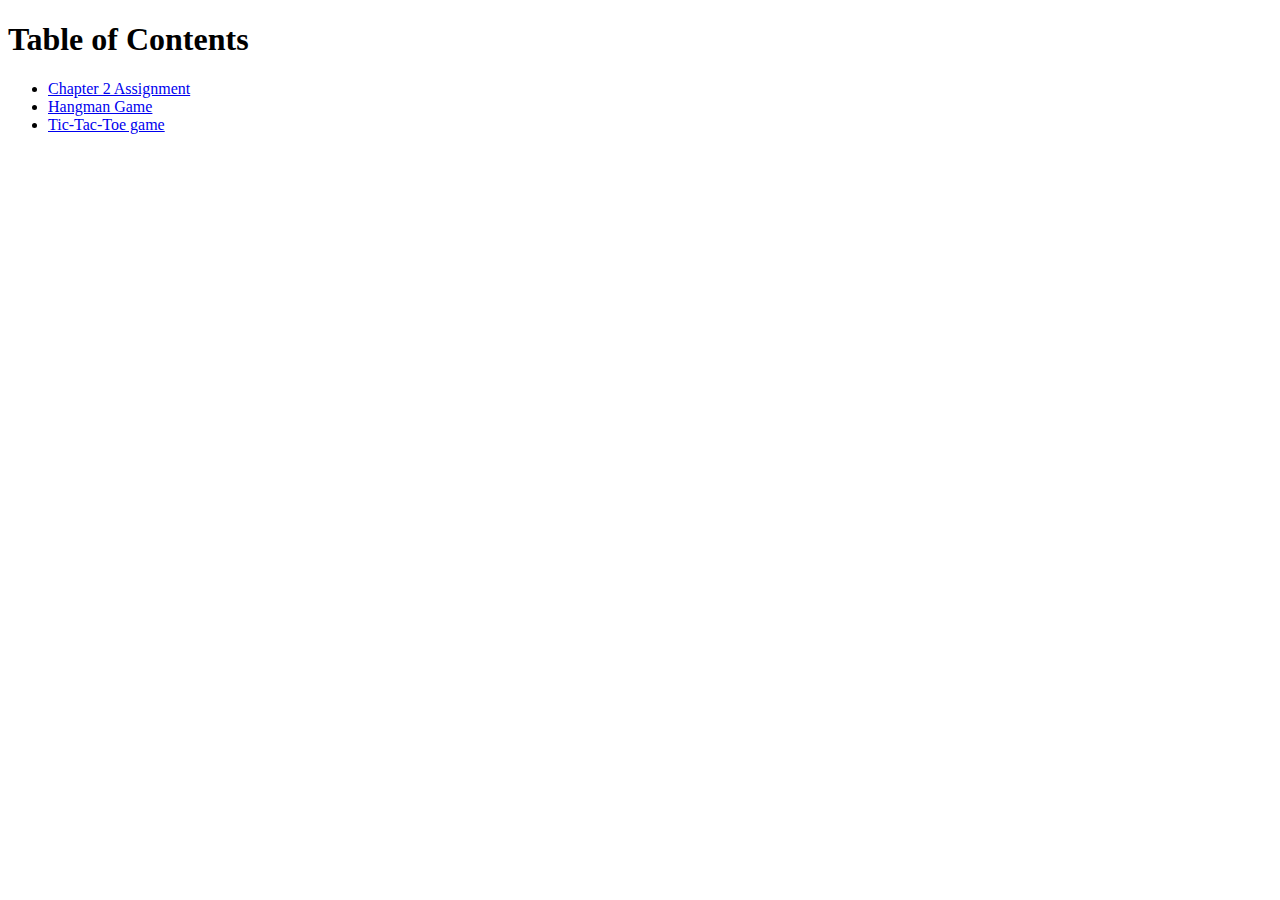
<file: index.html>
<!DOCTYPE html>
<html lang="en">
<head>
    <meta charset="UTF-8">
    <meta http-equiv="X-UA-Compatible" content="IE=edge">
    <meta name="viewport" content="width=device-width, initial-scale=1.0">
    <title>Client Side Scripting Assignments</title>
</head>
<body>
    <h1>Table of Contents</h1>
    <ul>
        <li><a href="Chapter2/index.html">Chapter 2 Assignment</a></li>
        <li><a href="Hangman/index.html">Hangman Game</a></li>
        <li><a href="Tic-Tac-Toe/index.html">Tic-Tac-Toe game</a></li>
    </ul>
<script src="script.js"></script>
</body>
</html>
</file>
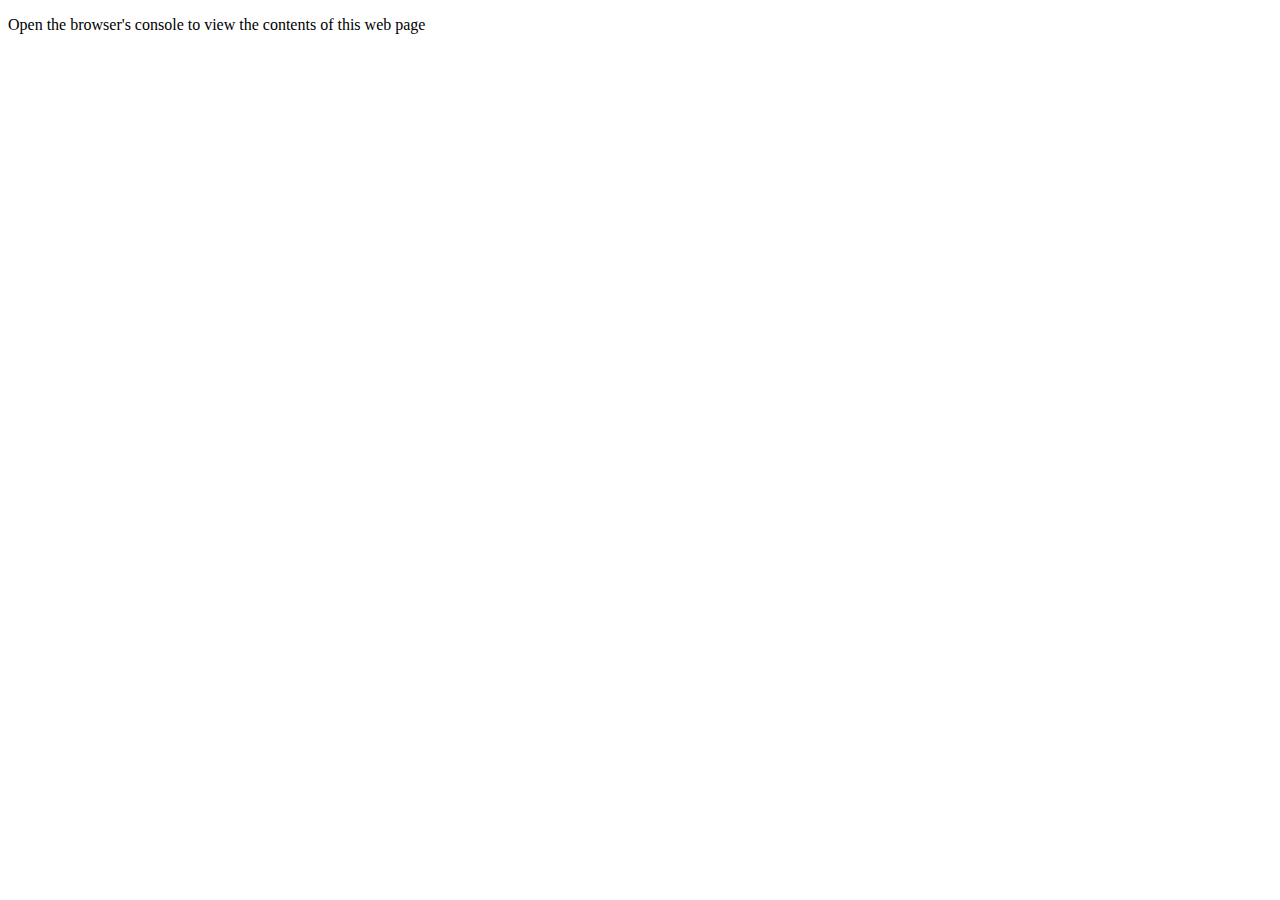
<file: Chapter2/index.html>
<!DOCTYPE html>
<html lang="en">
<head>
    <meta charset="UTF-8">
    <meta http-equiv="X-UA-Compatible" content="IE=edge">
    <meta name="viewport" content="width=device-width, initial-scale=1.0">
    <title>Assignment 2</title>
   
</head>
<body>
   
    <p>Open the browser's console to view the contents of this web page</p>

    <script src="./script.js"></script>
</body>
</html>
</file>
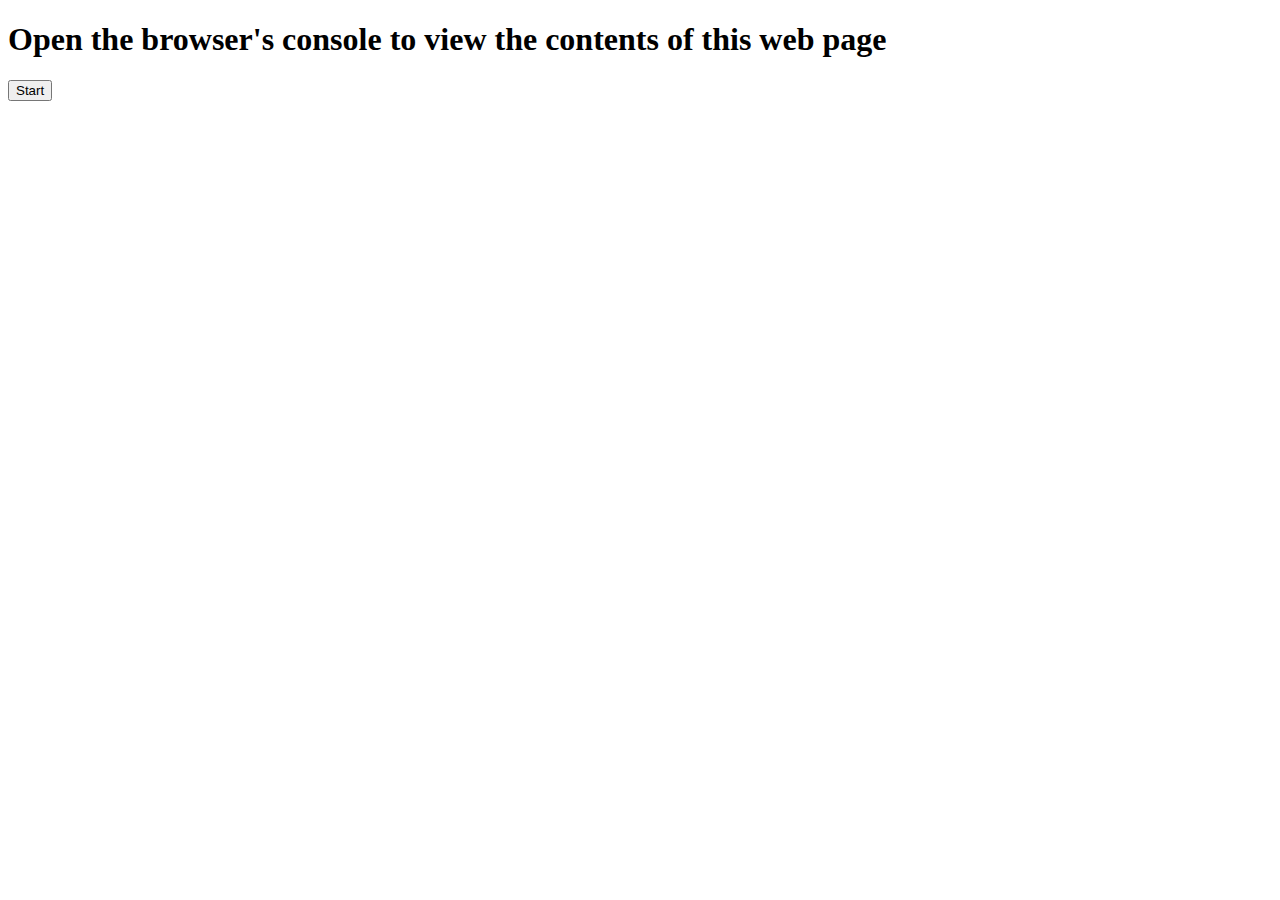
<file: Chapter3/index.html>
<!DOCTYPE html>
<html lang="en">
<head>
    <meta charset="UTF-8">
    <meta http-equiv="X-UA-Compatible" content="IE=edge">
    <meta name="viewport" content="width=device-width, initial-scale=1.0">
    <title>Assignment 3</title>
   
</head>
<body>
   
    <h1>Open the browser's console to view the contents of this web page</h1>

    <button id="start">Start</button>

    <script src="./script.js"></script>
</body>
</html>
</file>
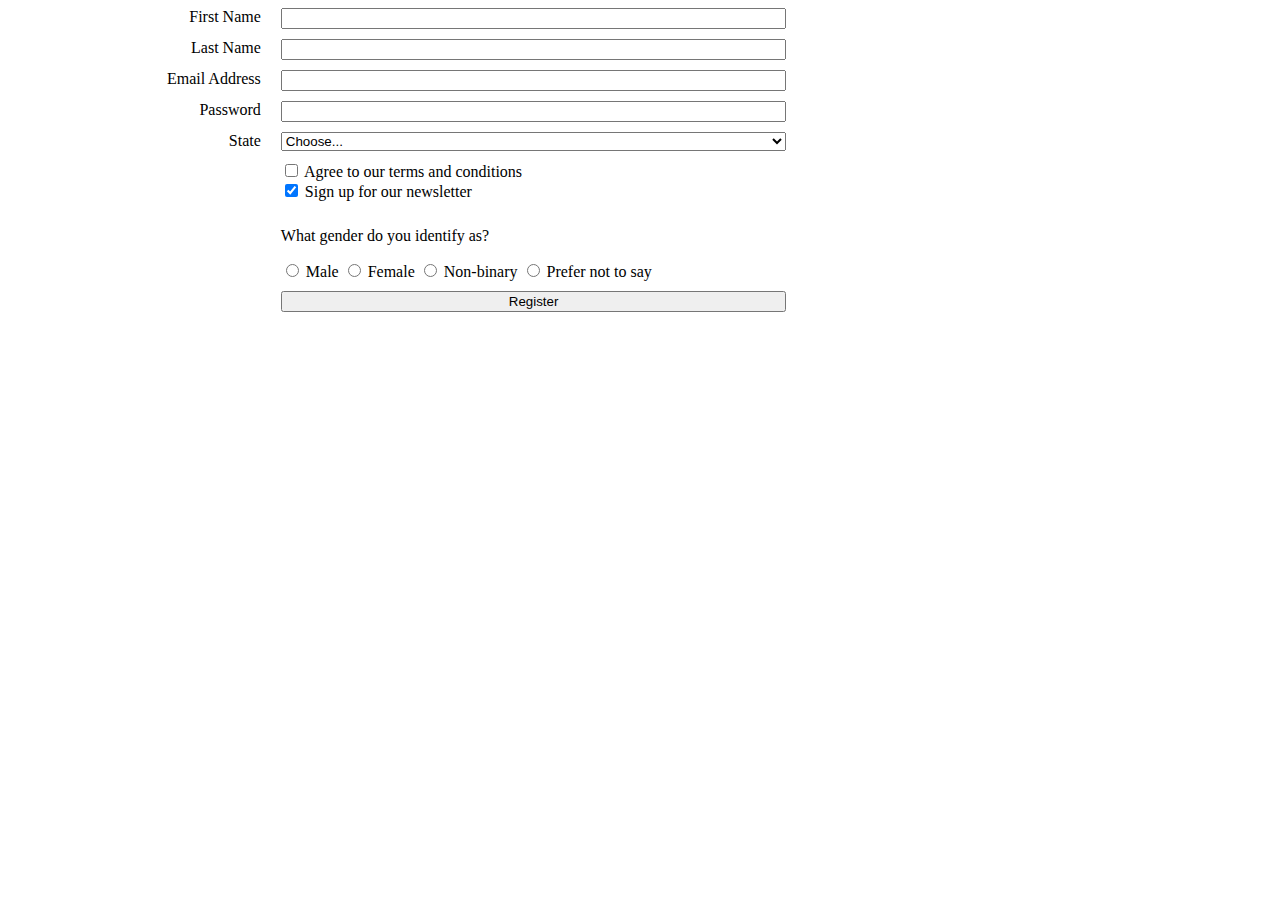
<file: Chapter4b/index.html>
<!DOCTYPE html>
<html lang="en">
<head>
    <meta charset="UTF-8">
    <meta http-equiv="X-UA-Compatible" content="IE=edge">
    <meta name="viewport" content="width=device-width, initial-scale=1.0">
    <title>Document</title>
    <link href="main.css" rel="stylesheet">
</head>
<body>
    <form id="register">
        <label for="firstName">First Name</label>
        <input type="text" id="firstName">

        <label for="lastName">Last Name</label>
        <input type="text" id="lastName">

        <label for="email">Email Address</label>
        <input type="text" id="email">

        <label for="password">Password</label>
        <input type="password" id="password">

        <label for="state">State</label>
        <select id="state">
            <option value="">Choose...</option>
            <option>Illinois</option>
            <option>Indiana</option>
            <option>Iowa</option>
        </select>
        <div class="boxes">
            <div class="box">
                <input type="checkbox" id="terms">
                <label for="terms">Agree to our terms and conditions</label>
            </div>
        
            <div class="box">
                <input type="checkbox" id="newsletter" checked>
                <label for="newsletter">Sign up for our newsletter</label>
            </div>
            
        </div>
        <div class="boxes radio">
            <p>What gender do you identify as?</p>
            <div class="box radio">
                <input type="radio" name="gender" id="male" value="Male">
                <label for="male">Male</label>
            </div><!-- End box radio-->
            
            <div class="box radio">
                <input type="radio" name="gender" id="female" value="Female">
                <label for="female">Female</label>
            </div><!-- End box radio-->
            
            <div class="box radio">
                <input type="radio" name="gender" id="nonbinary" value="Non-binary">
                <label for="nonbinary">Non-binary</label>
            </div><!-- End box radio-->

            <div class="box radio">
                <input type="radio" name="gender" id="not-provided" value="Not provided">
                <label for="not-provided">Prefer not to say</label>
            </div><!-- End box radio-->
            
        </div><!-- End boxes-->

        <input type="submit" value="Register">


    </form>

    <div id="person-placeholder"></div>

    <script src="https://code.jquery.com/jquery-3.6.0.min.js"></script>
    <script src="app.js"></script>
</body>
</html>
</file>
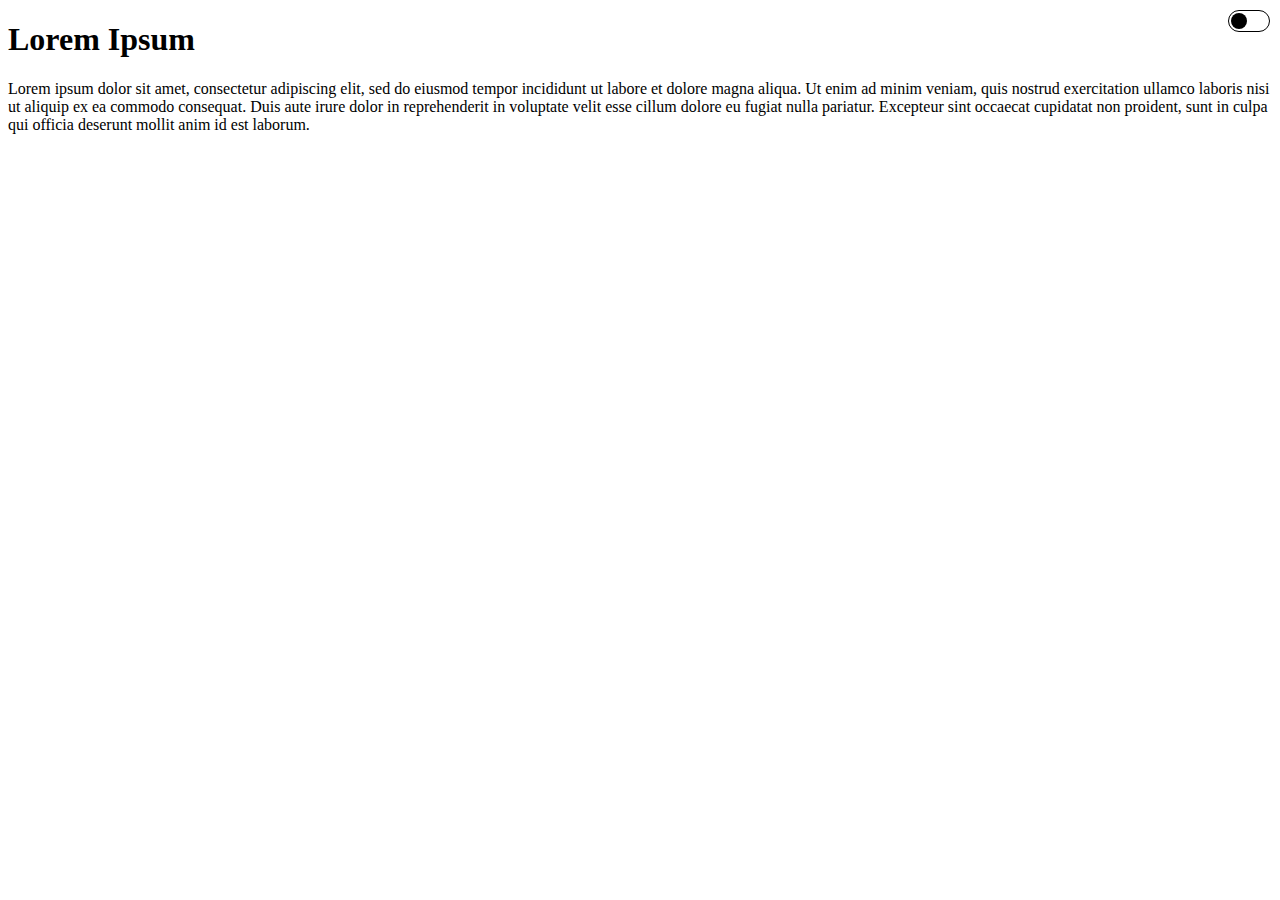
<file: Chapter4d/index.html>
<!DOCTYPE html>
<html lang="en">
<head>
    <meta charset="UTF-8">
    <meta http-equiv="X-UA-Compatible" content="IE=edge">
    <meta name="viewport" content="width=device-width, initial-scale=1.0">
    <title>Light and Dark Mode</title>
    <link rel="stylesheet" href="https://cdnjs.cloudflare.com/ajax/libs/font-awesome/6.1.1/css/all.min.css" integrity="sha512-KfkfwYDsLkIlwQp6LFnl8zNdLGxu9YAA1QvwINks4PhcElQSvqcyVLLD9aMhXd13uQjoXtEKNosOWaZqXgel0g==" crossorigin="anonymous" referrerpolicy="no-referrer" />
    <link href="main.css" rel="stylesheet">
</head>
<body class="light-mode">
    <div class="font-size-btns">
        <i class="fa fa-circle-plus fa-xl"></i>
        <i class="fa fa-circle-minus fa-xl"></i>
    </div>

    <div id="dark-mode-btn">
        <input type="checkbox" id="toggle">
        <label for="toggle">
            <span class="toggle-border">
                <span class="toggle-indicator"></span>
            </span>
        </label>
    </div>

    <main>
        <h1>Lorem Ipsum</h1>

        <p>Lorem ipsum dolor sit amet, consectetur adipiscing elit, sed do eiusmod tempor incididunt ut labore et dolore magna aliqua. Ut enim ad minim veniam, quis nostrud exercitation ullamco laboris nisi ut aliquip ex ea commodo consequat. Duis aute irure dolor in reprehenderit in voluptate velit esse cillum dolore eu fugiat nulla pariatur. Excepteur sint occaecat cupidatat non proident, sunt in culpa qui officia deserunt mollit anim id est laborum.</p>


    </main>

    

    <script src="https://code.jquery.com/jquery-3.6.0.min.js" integrity="sha256-/xUj+3OJU5yExlq6GSYGSHk7tPXikynS7ogEvDej/m4=" crossorigin="anonymous"></script>
    <script src="app.js"></script>
</body>
</html>
</file>
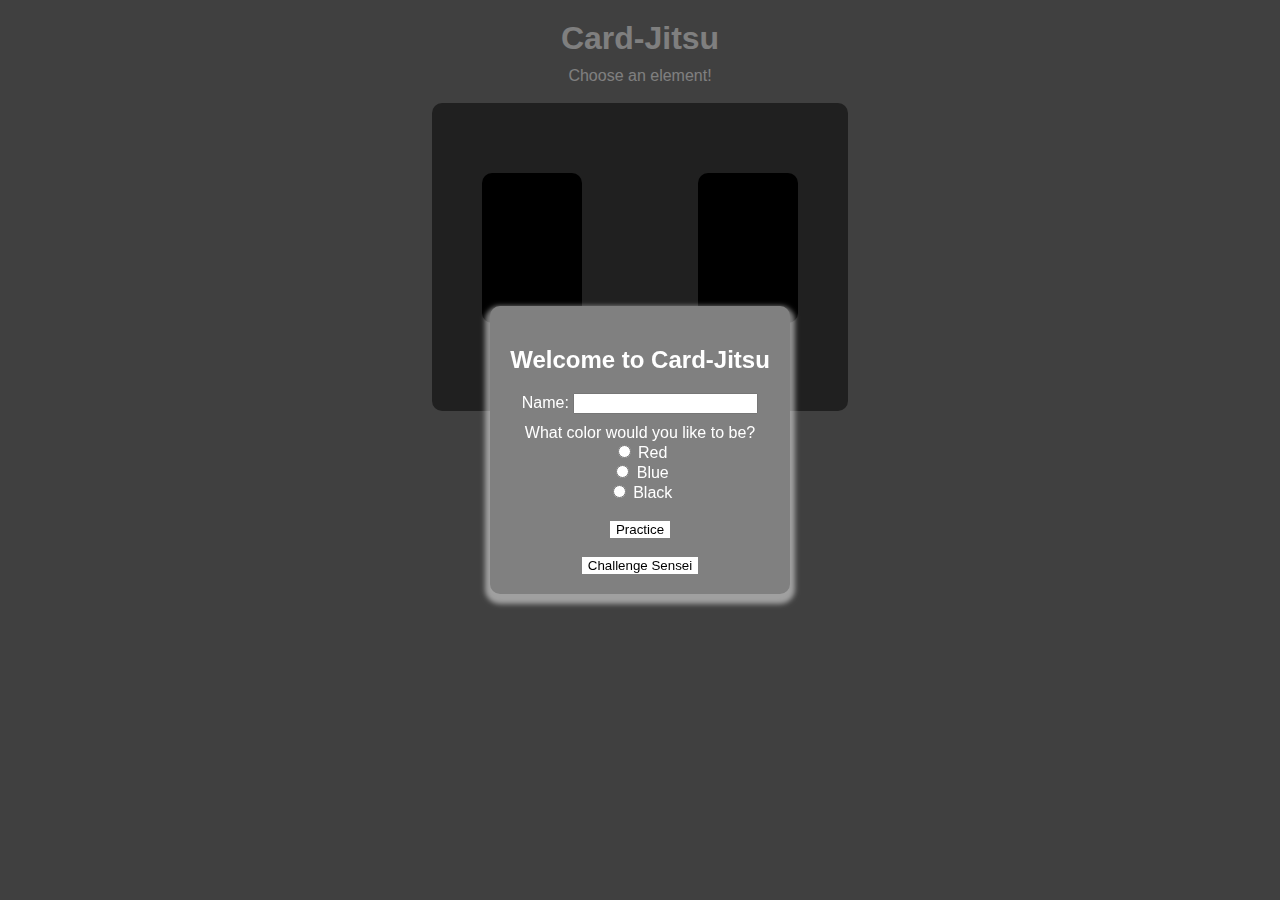
<file: Final/index.html>
<!DOCTYPE html>
<html lang="en">
<head>
    <meta charset="UTF-8">
    <meta http-equiv="X-UA-Compatible" content="IE=edge">
    <meta name="viewport" content="width=device-width, initial-scale=1.0">
    <title>Card-Jitsu</title>
    <link rel="stylesheet" href="https://cdnjs.cloudflare.com/ajax/libs/font-awesome/6.1.1/css/all.min.css" integrity="sha512-KfkfwYDsLkIlwQp6LFnl8zNdLGxu9YAA1QvwINks4PhcElQSvqcyVLLD9aMhXd13uQjoXtEKNosOWaZqXgel0g==" crossorigin="anonymous" referrerpolicy="no-referrer" />
    <link href="style.css" rel="stylesheet" />
</head>
<body>
    <h1>Card-Jitsu</h1>
    <p id = "game-text">Choose an element!</p>
    <br>
    <div id = "game-container">

        <div id="player1">
            <i id = "playerFire" class="fa-solid fa-fire fa-2xl"></i>
            <i id = "playerWater" class="fa-solid fa-water fa-2xl"></i>
            <i id = "playerSnow" class="fa-solid fa-snowflake fa-2xl"></i>
        </div>
        
        <div id="player2">
            <i id ="opponentFire" class="fa-solid fa-fire fa-2xl"></i>
            <i id ="opponentWater"class="fa-solid fa-water fa-2xl"></i>
            <i id ="opponentSnow"class="fa-solid fa-snowflake fa-2xl"></i>
        </div>

    </div>
    <br>
    
    <div id="element-container">
        <button id = "btnFire"><i class="fa-solid fa-fire fa-2xl"></i></button>
        <button id = "btnWater"><i class="fa-solid fa-water fa-2xl"></i></button>
        <button id = "btnSnow"><i class="fa-solid fa-snowflake fa-2xl"></i></button>
    </div>

    <div id="popup-container">
        <div id="modal">
            <h2 id = "message">Welcome to Card-Jitsu</h2>
            
            <div id = "info">
                <label for="name">Name: </label>
                <input type="text" id="name">

                <div class="boxes radio">
                    <p>What color would you like to be?</p>
                    <div class="box radio">
                        <input type="radio" name="color" id="red" value="Red">
                        <label for="red">Red</label>
                    </div>
                    
                    <div class="box radio">
                        <input type="radio" name="color" id="blue" value="Blue">
                        <label for="blue">Blue</label>
                    </div>
                    
                    <div class="box radio">
                        <input type="radio" name="color" id="black" value="Black">
                        <label for="black">Black</label>
                    </div>
                    
                </div>
            </div>
            
            <br>
            <button id = "practice-button">Practice</button>
            <br>
            <br>
            <button id = "sensei-button">Challenge Sensei</button>
        </div>

    </div>
    

    <script src="https://code.jquery.com/jquery-3.6.0.min.js"></script>
    <script src="finalapp.js"></script>
</body>
</html>
</file>
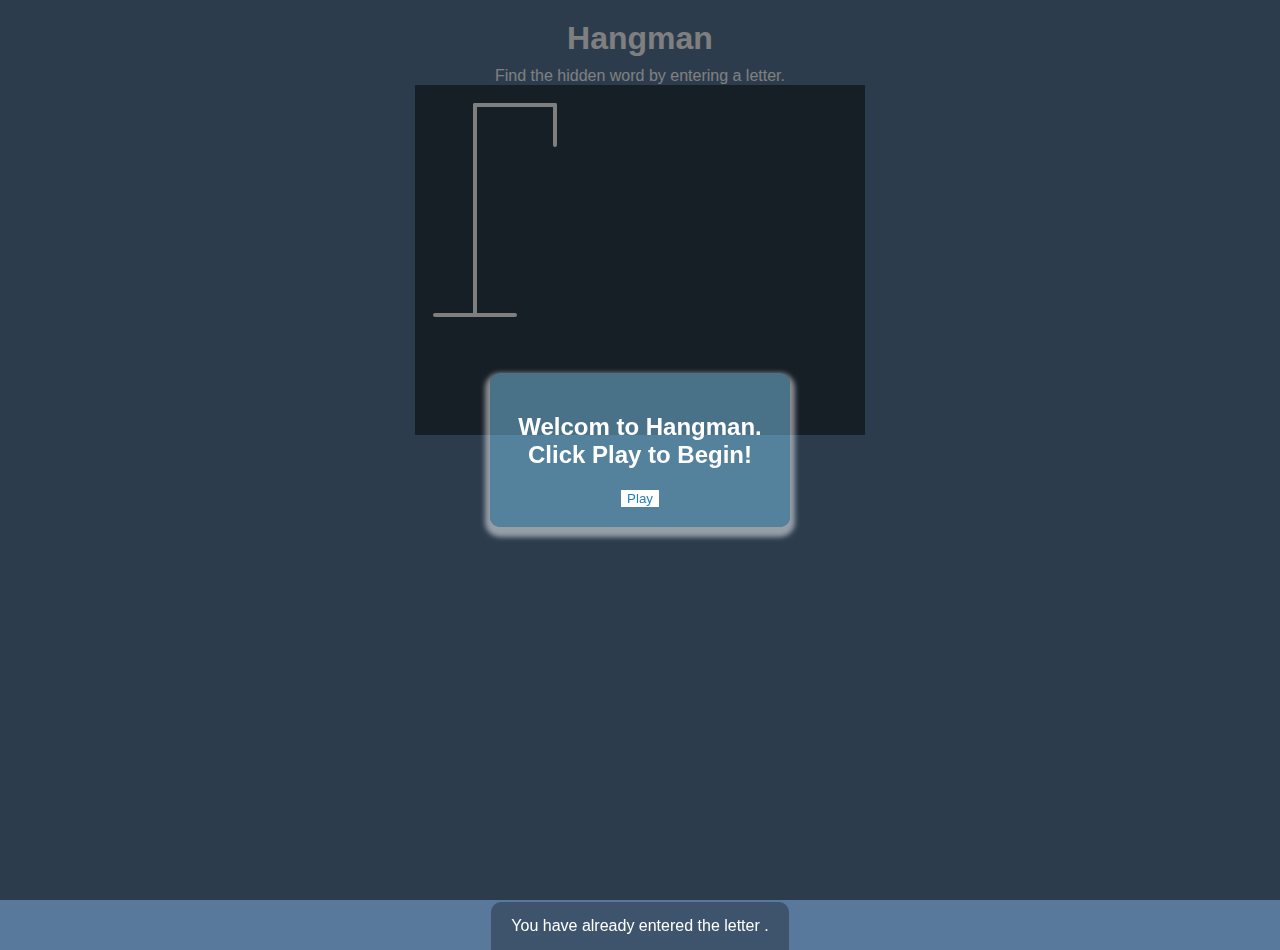
<file: Hangman/index.html>
<!DOCTYPE html>
<html lang="en">
  <head>
    <meta charset="UTF-8" />
    <meta http-equiv="X-UA-Compatible" content="IE=edge" />
    <meta name="viewport" content="width=device-width, initial-scale=1.0" />
    <title>Hangman</title>
    <link href="style.css" rel="stylesheet" />
  </head>
  <body>
    <h1>Hangman</h1>
    <p>Find the hidden word by entering a letter.</p>
    <div class="hangman-container">
      <svg class="figure-container">
        <!--Gallows-->
        <line x1="20" y1="230" x2="100" y2="230"></line>
        <line x1="60" y1="230" x2="60" y2="20"></line>
        <line x1="60" y1="20" x2="140" y2="20"></line>
        <line x1="140" y1="20" x2="140" y2="60"></line>
        <!--Head-->
        <circle class="figure-parts" cx="140" cy="75" r="15"></circle>
        <!-- Body -->
        <line class="figure-parts" x1="140" y1="90" x2="140" y2="150" />
        <!-- Arms -->
        <line class="figure-parts" x1="140" y1="120" x2="120" y2="100" />
        <line class="figure-parts" x1="140" y1="120" x2="160" y2="100" />
        <!-- Legs -->
        <line class="figure-parts" x1="140" y1="150" x2="120" y2="180" />
        <line class="figure-parts" x1="140" y1="150" x2="160" y2="180" />
      </svg><!-- End figure container-->
    
      <div id="wrong-letters-container">
        
        
      </div><!--Wrong leter container end-->

      <div id="word-container">
      

      </div>
   
    </div><!-- End hangman container-->

    <div id="popup-container">
        <div id="modal">
            <h2 id = "final-message">Welcom to Hangman.<br> Click Play to Begin!</h2>
            <button id = "play-button">Play</button>
        </div>

    </div>

    <div id = "notification-container">
      <p>You have already entered the letter <span id="letter_previously_entered">.</span></p>
    </div>
    <script src="papaparse.js"></script>
    <script src="myPapa.js"></script>
    <script src="scripts.js"></script>
  </body>


</html>
</file>
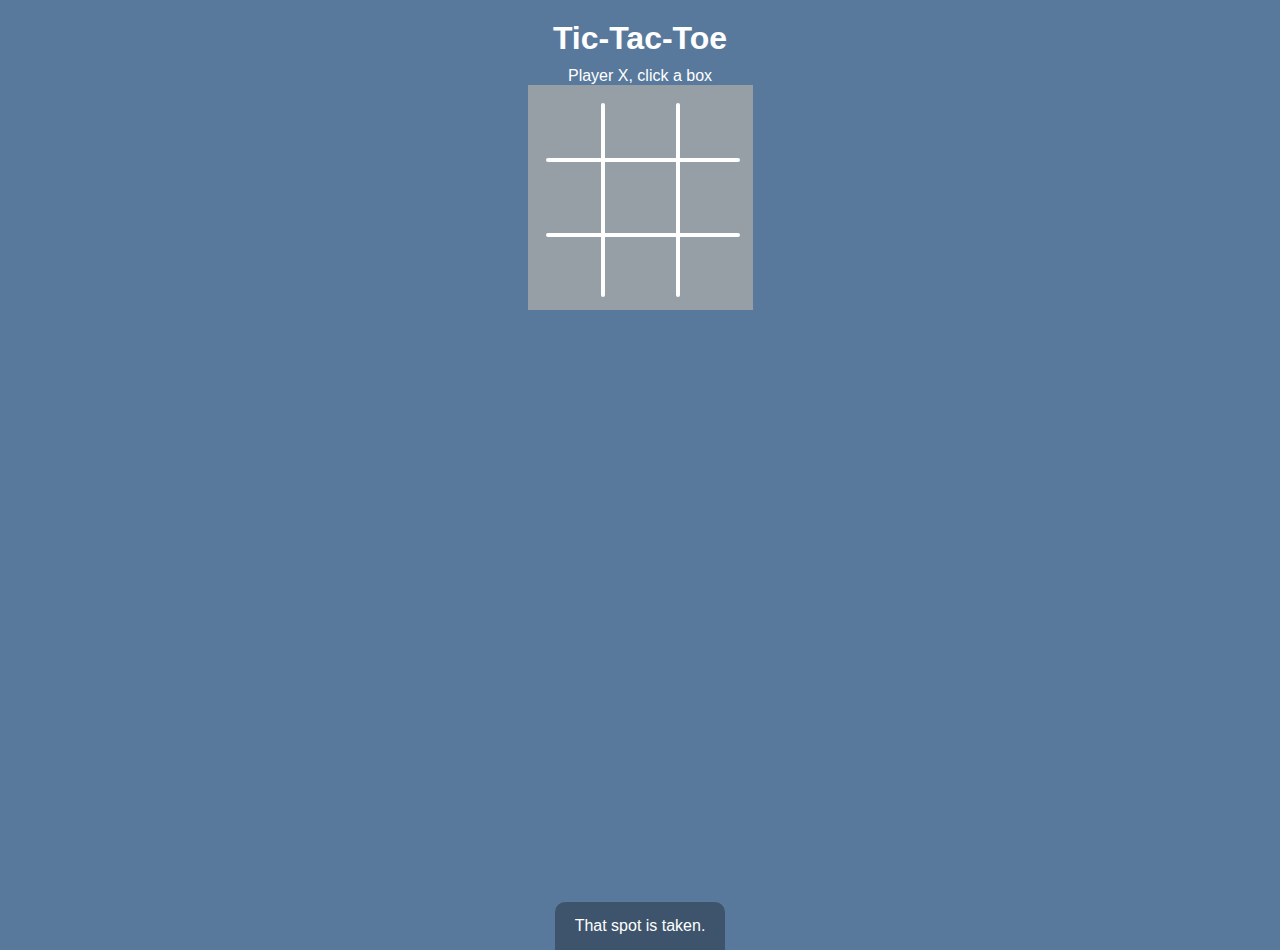
<file: Tic-Tac-Toe/index.html>
<!DOCTYPE html>
<html lang="en">
  <head>
    <meta charset="UTF-8" />
    <meta http-equiv="X-UA-Compatible" content="IE=edge" />
    <meta name="viewport" content="width=device-width, initial-scale=1.0" />
    <title>Tic-Tac-Toe</title>
    <link href="style.css" rel="stylesheet" />
  </head>
  <body>
    <h1>Tic-Tac-Toe</h1>
    <p>Player <span id="current-player">X</span>, click a box</p>
    <div id="tic-tac-toe-container">
      <svg class="figure-container">
        <!-- Game Board -->
        <line x1="75" y1="20" x2="75" y2="210"></line>
        <line x1="20" y1="75" x2="210" y2="75"></line>
        <line x1="150" y1="20" x2="150" y2="210"></line>
        <line x1="20" y1="150" x2="210" y2="150"></line>

        <g id="xs-and-os"></g>
      </svg>
    </div>
    <div id="popup-container">
      <div id="modal">
        <h2 id="final-message"></h2>
        <button id="play-button">Play Again</button>
      </div>
    </div>

    <div id="notification-container">
      <p>
        That spot is taken.
      </p>
    </div>

    <script src="script.js"></script>
  </body>
</html>
</file>
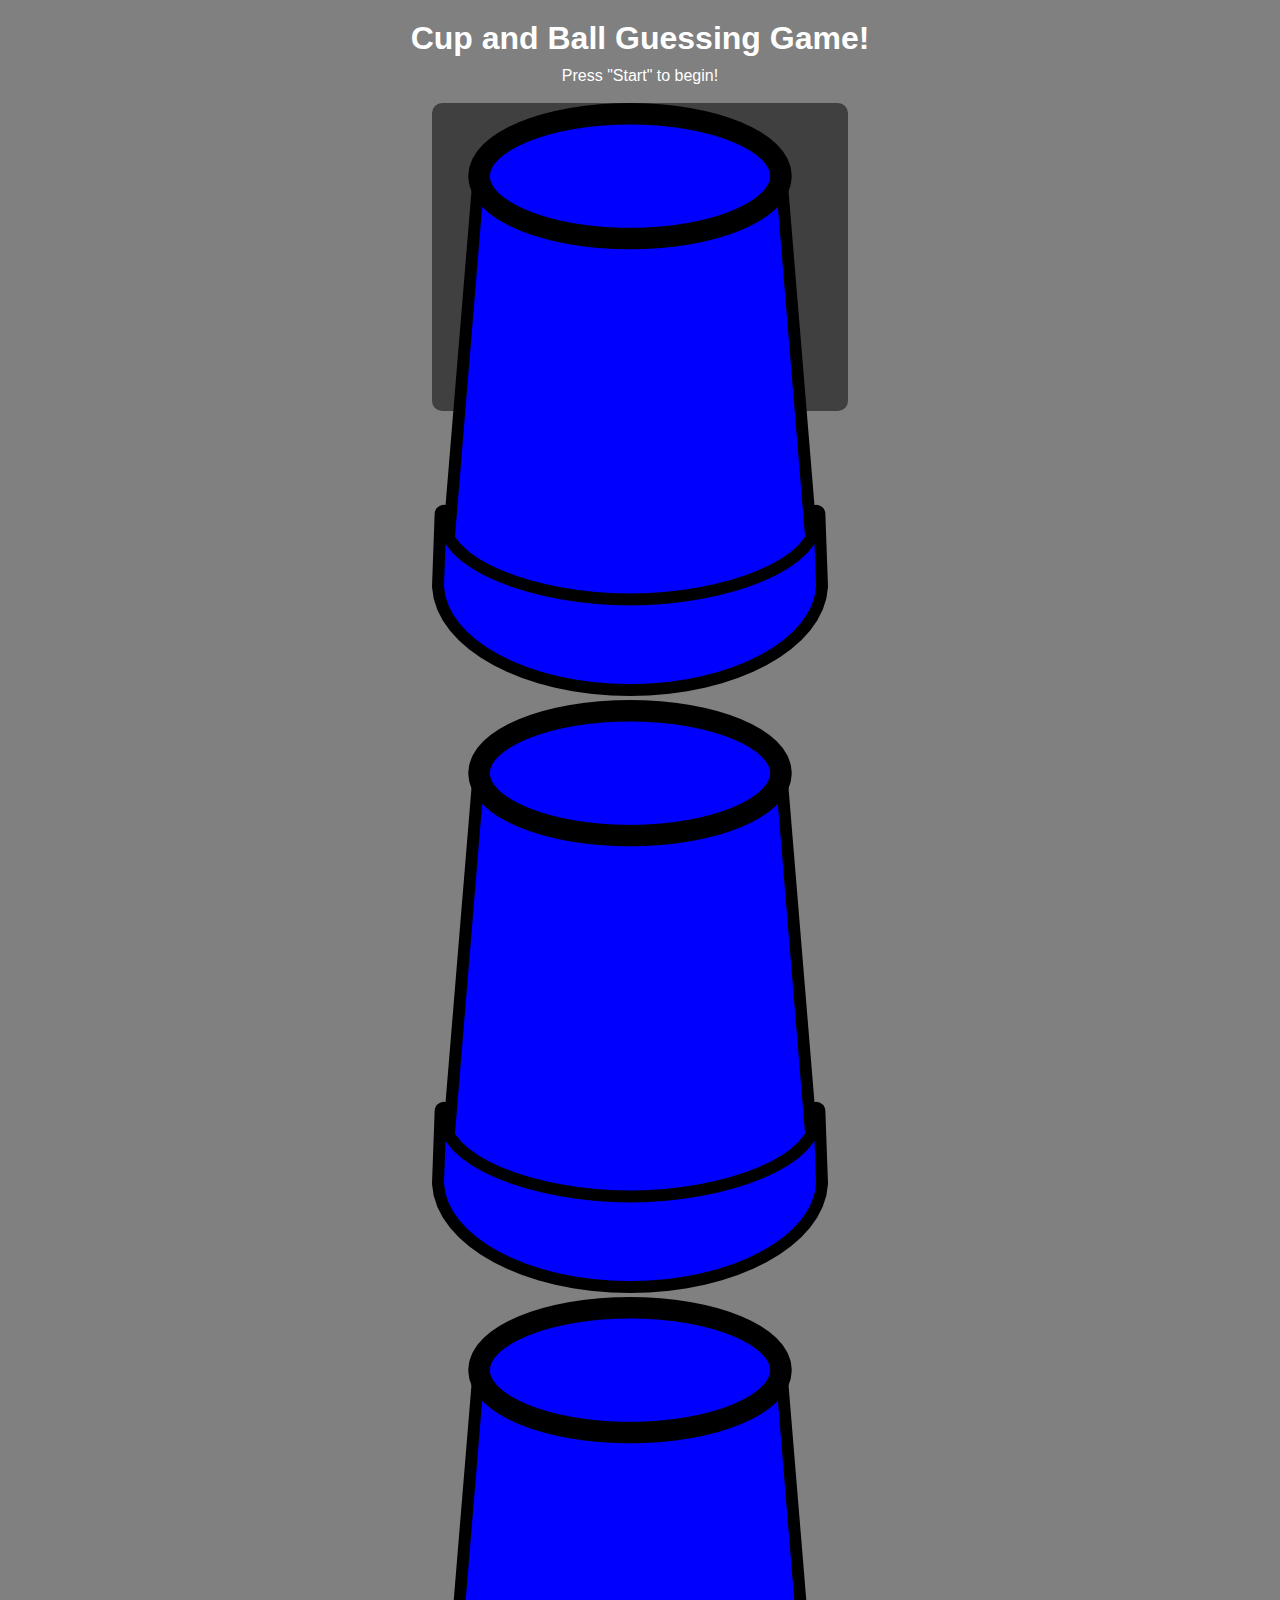
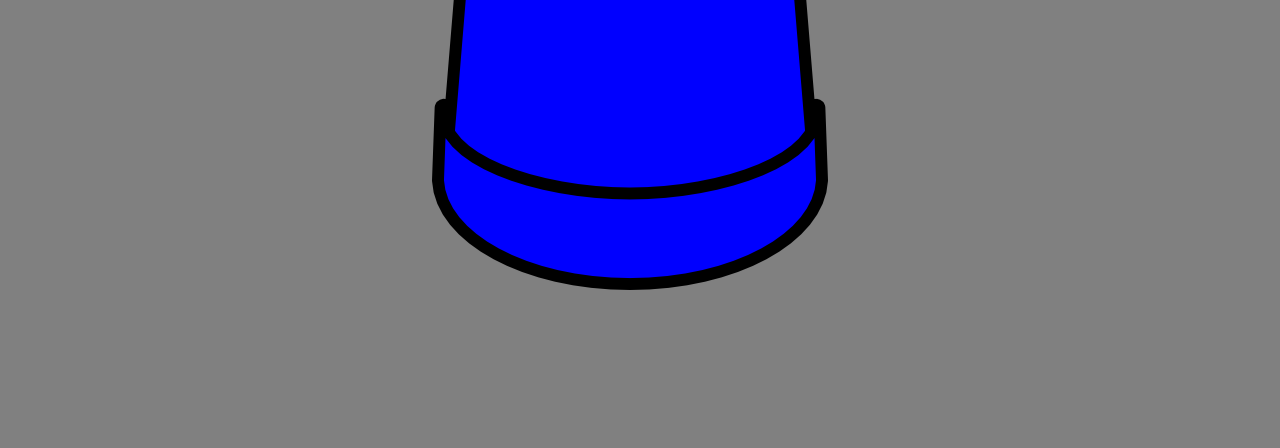
<file: BallCupGame/game.html>
<!DOCTYPE html>
<html lang="en">
<head>
    <meta charset="UTF-8">
    <meta http-equiv="X-UA-Compatible" content="IE=edge">
    <meta name="viewport" content="width=device-width, initial-scale=1.0">
    <title>Guessing Game</title>
    <link href="style.css" rel="stylesheet" />
</head>
<body>
    <h1>Cup and Ball Guessing Game!</h1>
    <p id = "game-text">Press "Start" to begin!</p>
    <br>
    <div id = "game-container">
        
        <!-- Cups -->
        <div id="cup-group">
            <img id="cup0" src="cup.png" alt = "cup"></img>
            <img id="cup1" src="cup.png" alt = "cup"></img>
            <img id="cup2" src="cup.png" alt = "cup"></img>
        </div>
       
       
        
        <!-- Ball -->
        <svg class = "ball-container">
            <circle id="ball" cx="208" cy="253" r="35"></circle>
        </svg>
        

        

        


    
    
    </div>
    <br>
    <button id="play-button">Start</button>
    

    <script src="https://code.jquery.com/jquery-3.6.0.min.js"></script>
    <script src="script.js"></script>
</body>
</html>
</file>
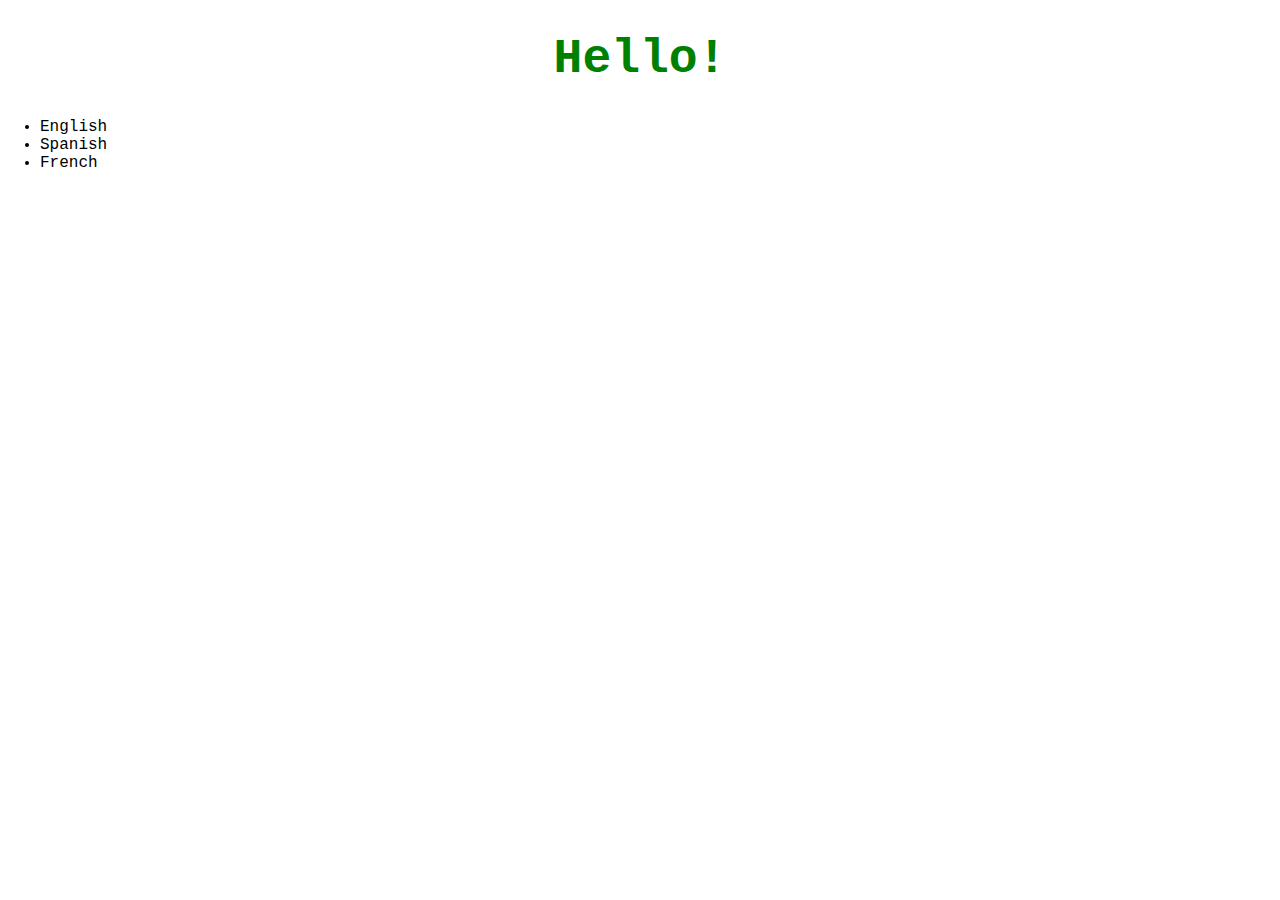
<file: Chapter4/demo.html>
<!DOCTYPE html>
<html lang="en">
<head>
    <meta charset="UTF-8">
    <meta http-equiv="X-UA-Compatible" content="IE=edge">
    <meta name="viewport" content="width=device-width, initial-scale=1.0">
    <title>Document</title>
    <link rel="stylesheet" href="https://cdnjs.cloudflare.com/ajax/libs/font-awesome/6.1.1/css/all.min.css" integrity="sha512-KfkfwYDsLkIlwQp6LFnl8zNdLGxu9YAA1QvwINks4PhcElQSvqcyVLLD9aMhXd13uQjoXtEKNosOWaZqXgel0g==" crossorigin="anonymous" referrerpolicy="no-referrer" />
    <link href="main.css" rel="stylesheet">
</head>
<body>
    <h1>Hello!</h1>
    <ul id="languages">
        <li id="en">English</li>
        <li id="es">Spanish</li>
        <li id="fr">French</li>
    </ul>

    <script src="https://code.jquery.com/jquery-3.6.0.min.js"></script>
    <script src="app.js"></script>
</body>
</html>
</file>
<file: Chapter4b/main.css>
* {
    box-sizing: border-sizing;
    max-width: 100%;
}

form {
    display: grid;
    grid-template-columns: 20% 40% 40%;
    gap: 10px 20px;
}

label {
    grid-column-start: 1;
    grid-column-end: 2; 
    text-align: right;
}

input, select, .boxes {
    grid-column-start: 2;
    grid-column-end: 3;
}

.error {
    grid-column-start: 3;
    grid-column-end: 4;
    color: red;
    font-style: italic;
}

.person {
    border: 1px solid #ccc;
    margin-bottom: 0.5em;
    padding: 1em 2em;
}

@media screen and (min-width: 540px) {
    .box.radio {
        display: inline-block;
    }
}
</file>
<file: Chapter4d/main.css>
.font-size-btns i {
    cursor: pointer;
}

#toggle {
    display: none;
}

.toggle-border {
    border: 1px solid black;
    display: block;
    width: 40px;
    height: 20px;
    border-radius: 20px;
    position: absolute;
    top: 10px;
    right: 10px;
}

.toggle-indicator {
    display: block;
    width: 16px;
    height: 16px;
    background-color: black;
    border-radius: 50%;
    position: absolute;
    top: 2px;
    left: 2px;
    transition: left 0.3s ease-in-out;
}

.light-mode {
    background-color: white;
    color : black;
}

.light-mode .toggle-border {
    border-color: black;
}
.light-mode .toggle-indicator {
    background-color :black;
    left: 2px;
}

.dark-mode {
    background-color: black;
    color : white;
}

.dark-mode .toggle-border {
    border-color:white;
}
.dark-mode .toggle-indicator {
    background-color : white;
    left: 22px;
}
</file>
<file: Final/style.css>
* {
    box-sizing: border-box;
  }
  
  body {
    background-color: #808080;
    color: #fff;
    font-family: Arial, Helvetica, sans-serif;
    margin: 0;
    display: flex;
    flex-direction: column;
    align-items: center;
  }
  
  h1 {
    margin: 20px 0 0;
  }
  
  p {
    margin: 10px 0 0;
  }
  
  #game-container {
    width: 416px;
    height: 308px;
    background-color: rgba(0, 0, 0, 0.5);
    position: relative;
    align-items: center;
    border-radius: 10px;
  }

  #element-container {
    position: relative;
    align-content: center;
    border-radius: 10px;
    font-size: large;
  }

  #element-container button{
    width: 50px;
    height: 50px;
  }

  #player1{
    width: 100px;
    height: 150px;
    position: absolute;
    top: 70px;
    left:50px;
    background-color: black;
    border-radius: 10px;
  }

  #player1 .fa-solid{
    position: absolute;
    top: 75px;
    left: 30px;
    display: none;
  }

  #player2{
    width: 100px;
    height: 150px;
    position: absolute;
    top: 70px;
    right:50px;
    background-color: black;
    border-radius: 10px;
  }

  #player2 .fa-solid{
    position: absolute;
    top: 75px;
    left: 30px;
    display: none;
  }

  #popup-container {
    position: fixed;
    top: 0;
    bottom: 0;
    left: 0;
    right: 0;
    background-color: rgba(0, 0, 0, 0.5);
    display: flex;
    align-items: center;
    justify-content: center;

}

#modal {
    width: 300px;
    min-height: 150px;
    background-color:#808080;
    border-radius: 10px;
    box-shadow: 0 5px 5px 5px rgba(255, 255, 255, 0.5);
    padding: 20px;
    text-align: center;
    
}

button {
  cursor: pointer;
  background-color: #fff;
  color:black;
  border: none;
}

button:active{
  transform: scale(0.98);
}
</file>
<file: Hangman/style.css>
* {
  box-sizing: border-box;
}

body {
  background-color: #58799b;
  color: #fff;
  font-family: Arial, Helvetica, sans-serif;
  margin: 0;
  display: flex;
  flex-direction: column;
  align-items: center;
  overflow: hidden;
}

h1 {
  margin: 20px 0 0;
}

p {
  margin: 10px 0 0;
}

.hangman-container {
  height: 350px;
  width: 450px;
  background-color: rgba(0, 0, 0, 0.5);
  position: relative;
}

.figure-container {
  height: 250px;
  width: 200px;
  stroke-width: 4px;
  stroke: #fff;
  stroke-linecap: round;
  fill: transparent;
}

.figure-parts {
  display: none;
}

#wrong-letters-container {
  width: 150px;
  height: 50px;
  position: absolute;
  top: 20px;
  right: 20px;
  text-align: right;
}

#wrong-letters-container p {
  margin: 0 0 5px;
}

#wrong-letters-container span {
  font-size: 24px;
  font-family: monospace;
}

#word-container {
    width: 380px;
    height: 60px;
    position: absolute;
    left: 50%;
    transform: translateX(-50%);
    bottom: 10px;
    display: flex;
    justify-content: center;
}

#word-container span {
    font-size: 32px;
    font-family: monospace;
    border-bottom: 3px solid rgb(124, 198, 233);
    height: 50px;
    width: 20px;
    display: inline-flex;
    align-items: center;
    margin: 0 4px;
}

#popup-container {
    position: fixed;
    top: 0;
    bottom: 0;
    left: 0;
    right: 0;
    background-color: rgba(0, 0, 0, 0.5);
    display: flex;
    align-items: center;
    justify-content: center;

}

#modal {
    width: 300px;
    min-height: 150px;
    background-color:rgba(124, 198, 233, .50);
    border-radius: 10px;
    box-shadow: 0 5px 5px 5px rgba(255, 255, 255, 0.5);
    padding: 20px;
    text-align: center;
    
}

button {
  cursor: pointer;
  background-color: #fff;
  color:#2980b9;
  border: none;
}

button:active{
  transform: scale(0.98);
}

#notification-container {
  background-color: rgba(0, 0, 0, 0.3);
  position: absolute;
  bottom: -50px;
  padding: 15px 20px;
  border-radius: 10px 10px 0 0;
  transition: transform 0.3s ease-in-out;
}

#notification-container.show{
  transform: translateY(-50px);
}

#notification-container p{
  margin: 0;
}
</file>
<file: Tic-Tac-Toe/style.css>
* {
  box-sizing: border-box;
}

body {
  background-color: #58799b;
  color: #fff;
  font-family: Arial, Helvetica, sans-serif;
  margin: 0;
  display: flex;
  flex-direction: column;
  align-items: center;
  overflow: hidden;
}

h1 {
  margin: 20px 0 0;
}

p {
  margin: 10px 0 0;
}

#tic-tac-toe-container {
  height: 225px;
  width: 225px;
  background-color: rgba(0, 0, 0, 0.5);
}

.figure-container {
  height: 100%;
  width: 100%;
  background-color: rgba(255, 255, 255, 0.5);
  stroke-width: 4px;
  stroke: #fff;
  stroke-linecap: round;
  fill: transparent;
}

#popup-container {
    position: fixed;
    top: 0;
    bottom: 0;
    left: 0;
    right: 0;
    background-color: rgba(0, 0, 0, 0.5);
    display: none;
    align-items: center;
    justify-content: center;

}

#modal {
    width: 300px;
    min-height: 150px;
    background-color:rgb(124, 198, 233);
    border-radius: 10px;
    box-shadow: 0 5px 5px 5px rgba(255, 255, 255, 0.5);
    padding: 20px;
    text-align: center;
    
}

button {
  cursor: pointer;
  background-color: #fff;
  color:#2980b9;
  border: none;
}

button:active{
  transform: scale(0.98);
}

#notification-container {
  background-color: rgba(0, 0, 0, 0.3);
  position: absolute;
  bottom: -50px;
  padding: 15px 20px;
  border-radius: 10px 10px 0 0;
  transition: transform 0.3s ease-in-out;
}

#notification-container.show {
  transform: translateY(-50px);
}

#notification-container p {
  margin: 0;
}
</file>
<file: BallCupGame/style.css>
* {
    box-sizing: border-box;
  }
  
  body {
    background-color: #808080;
    color: #fff;
    font-family: Arial, Helvetica, sans-serif;
    margin: 0;
    display: flex;
    flex-direction: column;
    align-items: center;
  }
  
  h1 {
    margin: 20px 0 0;
  }
  
  p {
    margin: 10px 0 0;
  }
  
  #game-container {
    width: 416px;
    height: 308px;
    background-color: rgba(0, 0, 0, 0.5);
    position: relative;
    align-items: center;
    border-radius: 10px;
  }
</file>
<file: Chapter4/main.css>
* {
    max-width: 100%;
}

body {
    margin: 0;
    font-family:'Courier New', Courier, monospace;
}

h1 {
    font-size: 48px;
    text-align: center;
    color: green;
}

#to-do-list, #newItem {
    list-style: none;
    padding: 0;
    text-align: center;
    width: 300px;
    margin: 0 auto 50px;
}

#to-do-list li {
    border: 1px solid black;
    display: block;
    padding: 10px;
    margin-bottom: 5px;
}

#languages li:hover {
    background-color: red;
    color: white;
    cursor: pointer;
}

textarea {
    font-size: 30px;
}
</file>
